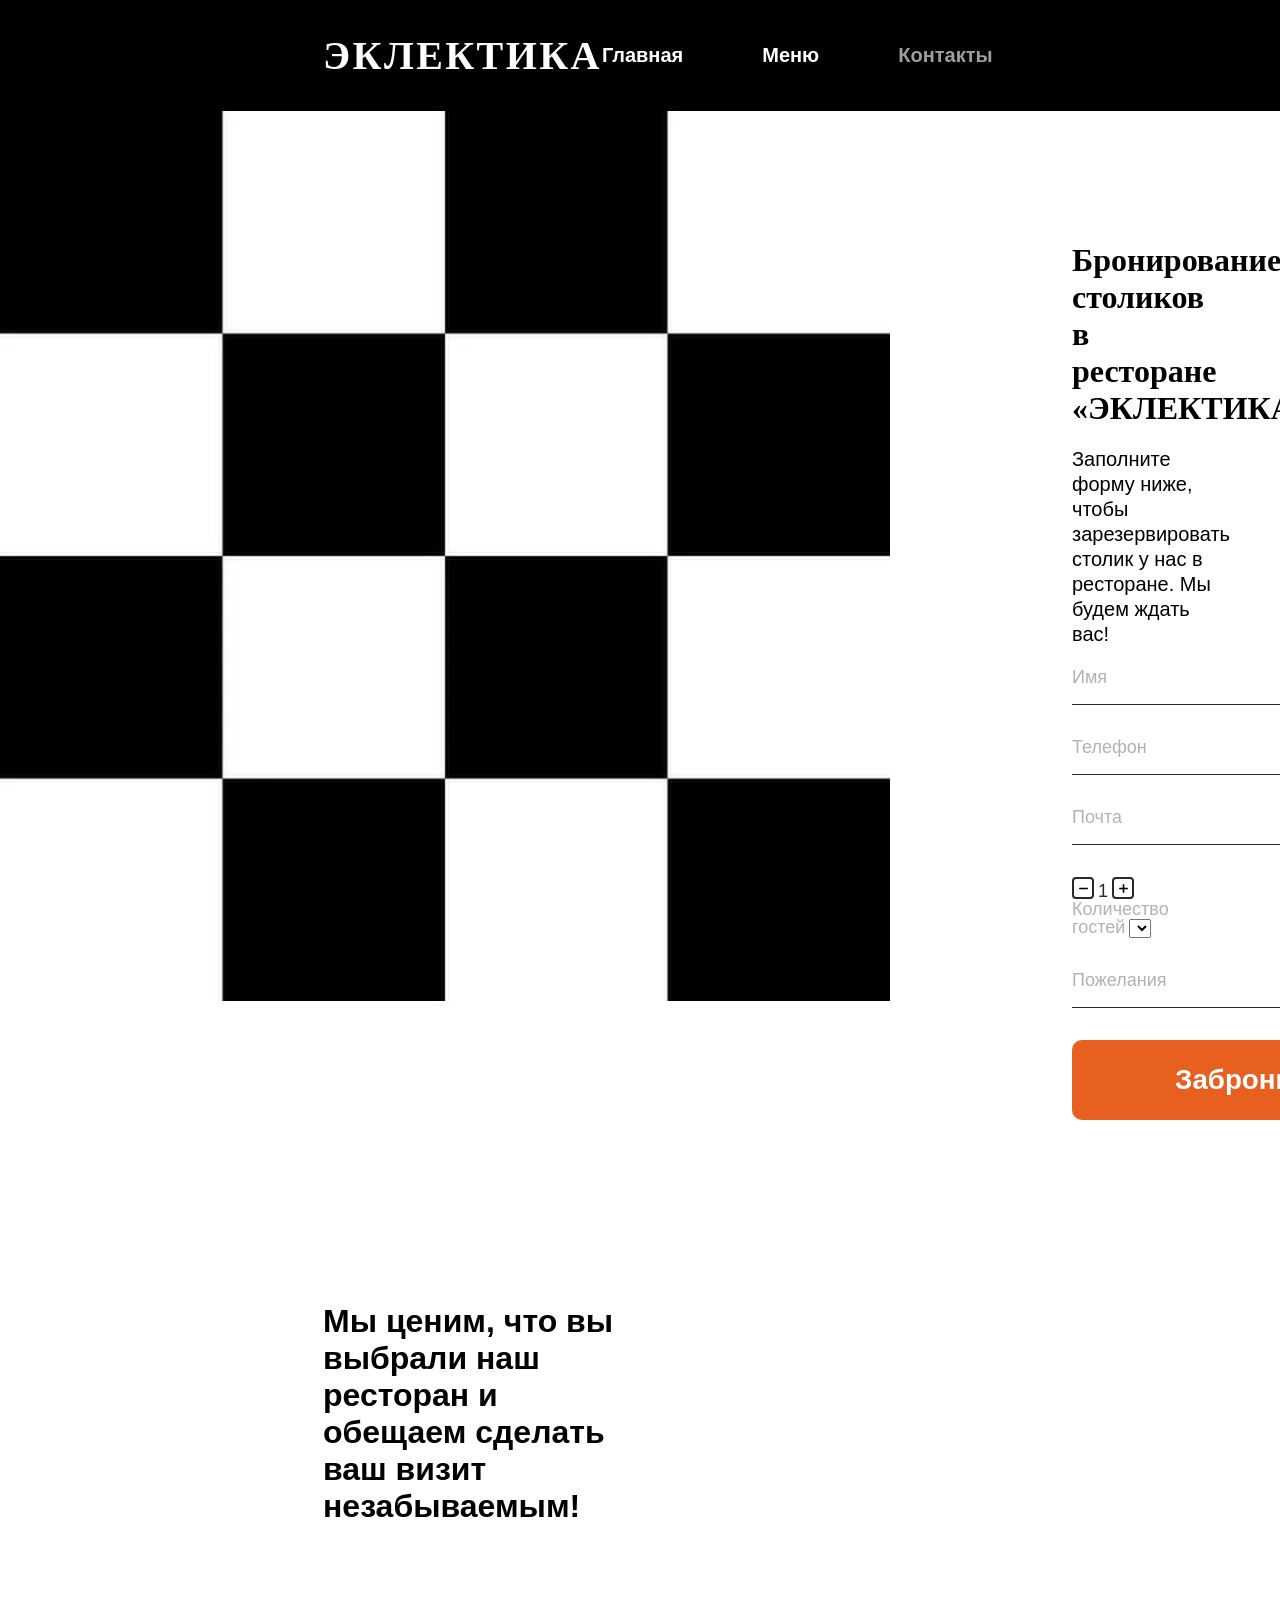
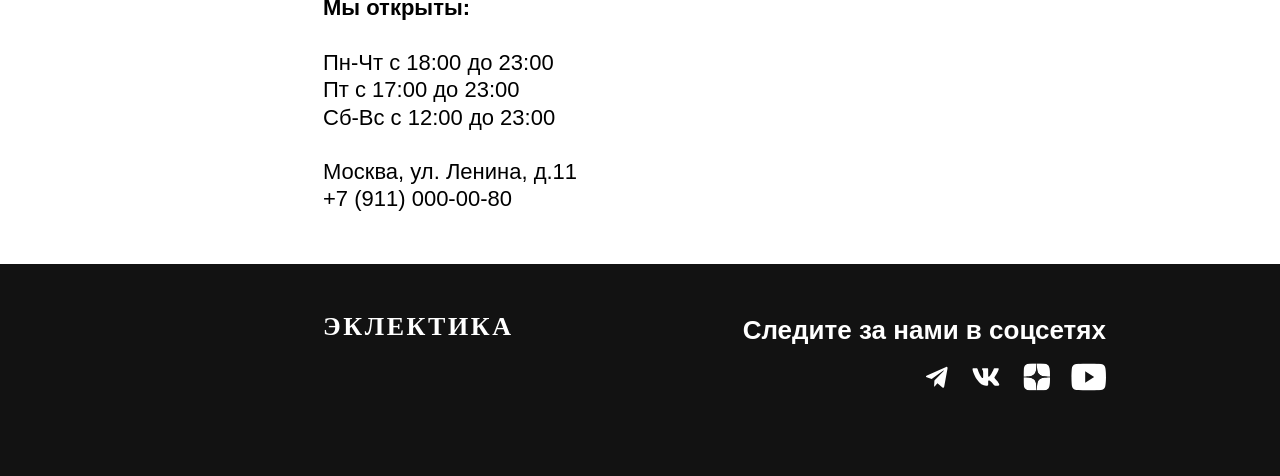
<file: contact/index.html>
<!DOCTYPE html>
<html lang="ru">
    <head>
        <title>Ресторан</title>
        <link rel="stylesheet" type="text/css" href="../style/fonts.css" />
        <link rel="stylesheet" type="text/css" href="../style/colors.css" />
        <link rel="stylesheet" type="text/css" href="../style/common.css" />
        <link rel="stylesheet" type="text/css" href="../style/contact.css" />
        <meta name="viewport" content="width=device-width, initial-scale=1.0">
        <meta name="description" content="Уютный ресторан с изысканной кухней и лучшим сервисом в городе.">
        <meta name="keywords" content="ресторан, меню, бронирование, вкусная еда, ужин">

    </head>
    <body>
        <div class="container hero-section">
            <nav>
                <a id="title" href="../index.html">ЭКЛЕКТИКА</a>
                <input id="checkbox-menu" type="checkbox">
                <label for="checkbox-menu" class="menu-icon"><img id="menu-icon-img" src="../assets/svg/menu.svg"></label>
                <label for="checkbox-menu" class="cross-icon"><img id="cross-icon-img" src="../assets/gallery/cross.png"></label>
                <div id="menu-container">
                    <ul>
                        <li><a class="nav-link" href="../index.html">Главная</a></li>
                        <li><a class="nav-link" href="../menu/index.html">Меню</a></li>
                        <li><a class="nav-link active">Контакты</a></li>
                    </ul>
                </div>
                <div id="menu-container-phone">
                    <ul>
                        <li><a class="nav-link active"  href="../index.html">Главная</a></li>
                        <li><a class="nav-link" href="../menu/index.html">Меню</a></li>
                        <li><a class="nav-link">Контакты</a></li>
                    </ul>
                </div>
            </nav>
            <main>
                <section id="intro"></section>
                <section id="booking">
                    <img src="../assets/img/sq.jpg">
                    <div>
                        <h3 id="booking-h3">Бронирование столиков в ресторане «ЭКЛЕКТИКА»</h3>
                        <p id="booking-p">Заполните форму ниже, чтобы зарезервировать столик у нас в ресторане. Мы будем ждать вас!</p>
                        <form>
                            <input type="text" placeholder="Имя">
                            <input type="tel" placeholder="Телефон">
                            <input type="email" placeholder="Почта">
                            <div>
                                <button class="guests-button"><img class="guests-button-img" src="../assets/img/min.png"></button>
                                <span>1</span>
                                <button class="guests-button"><img class="guests-button-img" src="../assets/img/plus.png"></button>
                                <label>Количество гостей</label>
                                <select></select>
                            </div>
                            <input type="text" placeholder="Пожелания">
                            <button id="booking-button">Забронировать</button>
                        </form>
                    </div>
                </section>
                <section id="contacts">
                    <iframe id="iframe-media" src="https://yandex.ru/map-widget/v1/?um=constructor%3A0eaf911303ebc9ba9ed9ba10dc5fababc017512eb0811d73e80b8dd25c62c32e&amp;source=constructor" width="360" height="265" frameborder="0"></iframe>
                    <div>
                        <h3 id="contacts-h3">Мы ценим, что вы выбрали наш ресторан и обещаем сделать ваш визит незабываемым!</h3>
                        <h3 id="contacts-h3-media">Мы ценим ваш выбор нашего ресторана и обещаем сделать ваш визит незабываемым!</h3>
                        <p id="contacts-p">
                            <b>Мы открыты:</b>
                            </br>
                            </br>
                            Пн-Чт с 18:00 до 23:00
                            </br>
                            Пт с 17:00 до 23:00
                            </br>
                            Сб-Вс с 12:00 до 23:00
                            </br>
                            </br>
                            Москва, ул. Ленина, д.11
                            </br>
                            +7 (911) 000-00-80
                        </p>
                    </div>
                    <iframe id="iframe-pc" src="https://yandex.ru/map-widget/v1/?um=constructor%3A0eaf911303ebc9ba9ed9ba10dc5fababc017512eb0811d73e80b8dd25c62c32e&amp;source=constructor" width="970" height="612" frameborder="0"></iframe>
                </section>
            </main>
            <footer>
                <h2>ЭКЛЕКТИКА</h2>
                <div id="footer-column">
                    <p>Следите за нами в соцсетях</p>
                    <div id="social-network">
                        <img src="../assets/svg/tg.svg">
                        <img src="../assets/svg/vk.svg">
                        <img src="../assets/svg/dzen.svg">
                        <img src="../assets/svg/youtube.svg">
                    </div>
                </div>
            </footer>
        </div>
    </body>
</html>
</file>
<file: style/fonts.css>
.bona-nova-regular {
  font-family: "Bona Nova", serif;
  font-weight: 400;
  font-style: normal;
}

.bona-nova-bold {
  font-family: "Bona Nova", serif;
  font-weight: 700;
  font-style: normal;
}

.bona-nova-regular-italic {
  font-family: "Bona Nova", serif;
  font-weight: 400;
  font-style: italic;
}

.pt-sans-regular {
  font-family: "PT Sans", sans-serif;
  font-weight: 400;
  font-style: normal;
}

.pt-sans-bold {
  font-family: "PT Sans", sans-serif;
  font-weight: 700;
  font-style: normal;
}

.pt-sans-regular-italic {
  font-family: "PT Sans", sans-serif;
  font-weight: 400;
  font-style: italic;
}

.pt-sans-bold-italic {
  font-family: "PT Sans", sans-serif;
  font-weight: 700;
  font-style: italic;
}
</file>
<file: style/colors.css>
:root {
    --base-white: #FFFFFF;
    --light-1: #B2B2B2;
    --light-2: #9E9E9E;
    --black-1: #292929;
    --black-2: #121212;
    --black-3: #0A0A0A;
    --base-orange: #E76020;
    --orange-2: #EB7F4C;
}
</file>
<file: style/common.css>
*, *::before, *::after {
    margin: 0;
    padding: 0;
    box-sizing: border-box;
}

body{
    width: 100%;
}

nav{
    width: 100%;
    display: flex;
    color: var(--base-white);
    position: relative; 
    z-index: 999; 
    background-color: rgb(0, 0, 0, 0.6);
    height: 111px;
    align-items: center;
    padding: 31px 323px 32px 323px;
    justify-content: space-between;
}

#title {
    font-family: "Bona Nova", serif; 
    font-size: 40px;
    letter-spacing: 0.06em;
    text-decoration: none;
    color: var(--base-white);
    font-weight: 700;
}


#menu-container > ul {
    list-style: none;
    display: flex;
    gap: 79px;
}

.nav-link{
    text-decoration: none;
    font-family: "PT Sans", sans-serif;
    font-size: 20px;
    font-weight: 700;
    color: var(--base-white);
}

.nav-link.active{
    color: var(--light-2);
}

#checkbox-menu, #menu-container-phone{
    display: none;
}

label[for="checkbox-menu"]{
    display: none;
}

#menu-container-phone{
    width: 198px;
    height: 100vh;
    position: fixed;
    top: 0;
    right: 0;
    background-color: #000000;
    z-index: 10000;
}

#menu-container-phone > ul {
    list-style: none;
    margin-top: 112px;
    margin-left: 29px;
    display: flex;
    flex-direction: column;
    gap: 30.5px;
}

#menu-icon-img{
    position: absolute;
    top: 16px;
    right: 30px;
    height: 36px;
}

/* ----------------footer----------------- */

footer{
    background-color: var(--black-2);
    color: var(--base-white);
    display: flex;
    height: 212px;
    padding-top: 50px;
    justify-content: space-between;
    padding: 50px 174px 0px 323px;
}

footer > h2{
    font-family: "Bona Nova", serif;
    font-size: 26px;
    font-weight: 700;
    line-height: 100%;
    letter-spacing: 0.1em;
}

#footer-column{
    display: flex;
    flex-direction: column;
    gap: 15px;
    align-items: end;
}

#footer-column > p{
    font-family: "PT Sans", sans-serif;
    font-size: 26px;
    font-weight: 700;
    line-height: 125%;
}

#social-network{
    display: flex;
    gap: 20px;
    height: 30px;
}

#social-network > img {
    height: 100%;
}

/* --------------------------------- */

@media (max-width: 768px) {
    #menu-container {
        display: none;
    }

    .cross-icon{
        display: none;
    }

    label.menu-icon {
        display: block;
    }

    nav > h1 {
        font-size: 16px;
    }

    nav{
        height: 65px;
        padding-left: 30px;
        padding-bottom: 23px;
        padding-top: 23px;
    }

    label[for="checkbox-menu"] > img{
        height: 25px;
    }

    #checkbox-menu:checked ~ #menu-container-phone {
        display: block;   
    }

    #checkbox-menu:checked ~ .cross-icon {
        display: block;
        position: fixed;
        right: 31px;
        top: 17px;
        z-index: 10001;
    }

    #cross-icon-img{
        height: 34px;
    }

    /* ----------------footer media----------------- */

    footer{
        width: 100%;
        height: 260px;
        flex-direction: column;
        padding: 45px 0px 64px 30px;
    }
    
    footer > h2{
        font-size: 16px;
    }

    #footer-column > p{
        font-size: 16px;
        line-height: 125%;
        margin-bottom: 0px;
    }

    #footer-column{
        gap: 12px;
        align-items: start;
    }

    #social-network{
        display: flex;
        gap: 15px;
        height: 20px;
    }

}
</file>
<file: style/contact.css>
@import "colors.css";

body {
    background-color: var(--base-white);
    width: 100%;
}

#intro{
    display: none;
}

nav{
    background-color: rgb(0, 0, 0);
}

#booking, #contacts{
    display: flex;
}

#booking > img{
    width: 950px;
    height: 890px;
}

#booking > div{
    width: 50.5%;
    padding: 131px 323px 132px 182px;
}

#booking-h3{
    margin-bottom: 20px;
    font-family: "Bona Nova", serif; 
    font-size: 32px;
}

#booking-p{
    margin-bottom: 20px;
    font-family: "PT Sans", sans-serif;
    font-size: 20px;
    font-weight: 400;
    line-height: 125%;
}

form{
    display: flex;
    flex-direction: column;
}

form > div{
    margin-bottom: 32px;
}

input{
    border: none;
    border-bottom: 1px solid var(--black-1);
    height: 38px;
    width: 411px;
    margin-bottom: 32px;
    padding-bottom: 15px;
}

span{
    font-family: "PT Sans", sans-serif;
    font-size: 18px;
    line-height: 96%;
    font-weight: 400;
    color: var(--black-1);
}

input::placeholder, label {
    color: var(--light-1);
    font-family: "PT Sans", sans-serif;
    font-size: 18px;
    line-height: 96%;
}

.guests-button{
    width: 22px;
    height: 22px;
    border: 2px solid var(--black-1);
    color: var(--black-1);
    font-size: 22px;
    border-radius: 4px;
    background-color: transparent;
}

.guests-button-img{
    width: 9px;
    height: 9px;
    display: flex;
    margin: 0 auto;
}

#booking-button{
    width: 420px;
    height: 80px;
    border-radius: 10px;
    border: solid var(--base-orange);
    background-color: var(--base-orange);
    font-family: "PT Sans", sans-serif;
    font-size: 27.7px;
    font-weight: 700;
    color: var(--base-white);
}

#booking-button:active{
    background-color: var(--orange-2);
}

#contacts > div{
    width: 49.5%;
    margin: auto 162px auto 323px;
    max-width: 465px;
}

#contacts-h3{
    margin-bottom: 69px;
    font-family: "PT Sans", sans-serif;
    font-size: 32px;
}

#contacts-h3-media{
    display: none;
}

#contacts-p{
    font-family: "PT Sans", sans-serif;
    font-size: 22px;
    line-height: 124%;
}

#iframe-media{
    display: none;
}

/* ----------------media----------------- */

@media (max-width: 768px) {
    
    #intro{
        display: block;
        background-image: url("../assets/gallery/contact/contact.png");
        background-position: center;
        background-size: cover;
        margin-top: -65px;
        height: 265px;
    }

    nav{
        background-color: rgb(0, 0, 0, 0.6);
    }

    #booking > img{
        display: none;
    }

    #booking > div{
        padding: 0;
        width: 100%;
        padding: 26px 0 35px 31px;
    }

    #booking-h3{
        font-size: 28px;
        width: 281px;
    }

    #booking-p{
        margin-bottom: 47px;
        font-size: 18px;
    }

    form > div{
        margin-bottom: 61px;
        display: flex;
    }

    input{
        width: 300px;
        margin-bottom: 32px;
        padding-bottom: 15px;
    }

    #booking-button{
        width: 300px;
        height: 55px;
        font-size: 18px;
    }

    #contacts > div{
        width: 100%;
        margin: 0;
    }

    #contacts{
        display: flex;
        flex-direction: column;
    }

    #iframe-pc{
        display: none;
    }

    #iframe-media{
        display: block;
    }

    #contacts > div{
        padding: 38px 0 66px 30px;
    }

    #contacts-h3{
        display: none;
    }

    #contacts-h3-media{
        display: block;
        width: 308px;
        margin-bottom: 31px;
        font-size: 22px;
        font-family: "PT Sans", sans-serif;
    }
}
</file>
